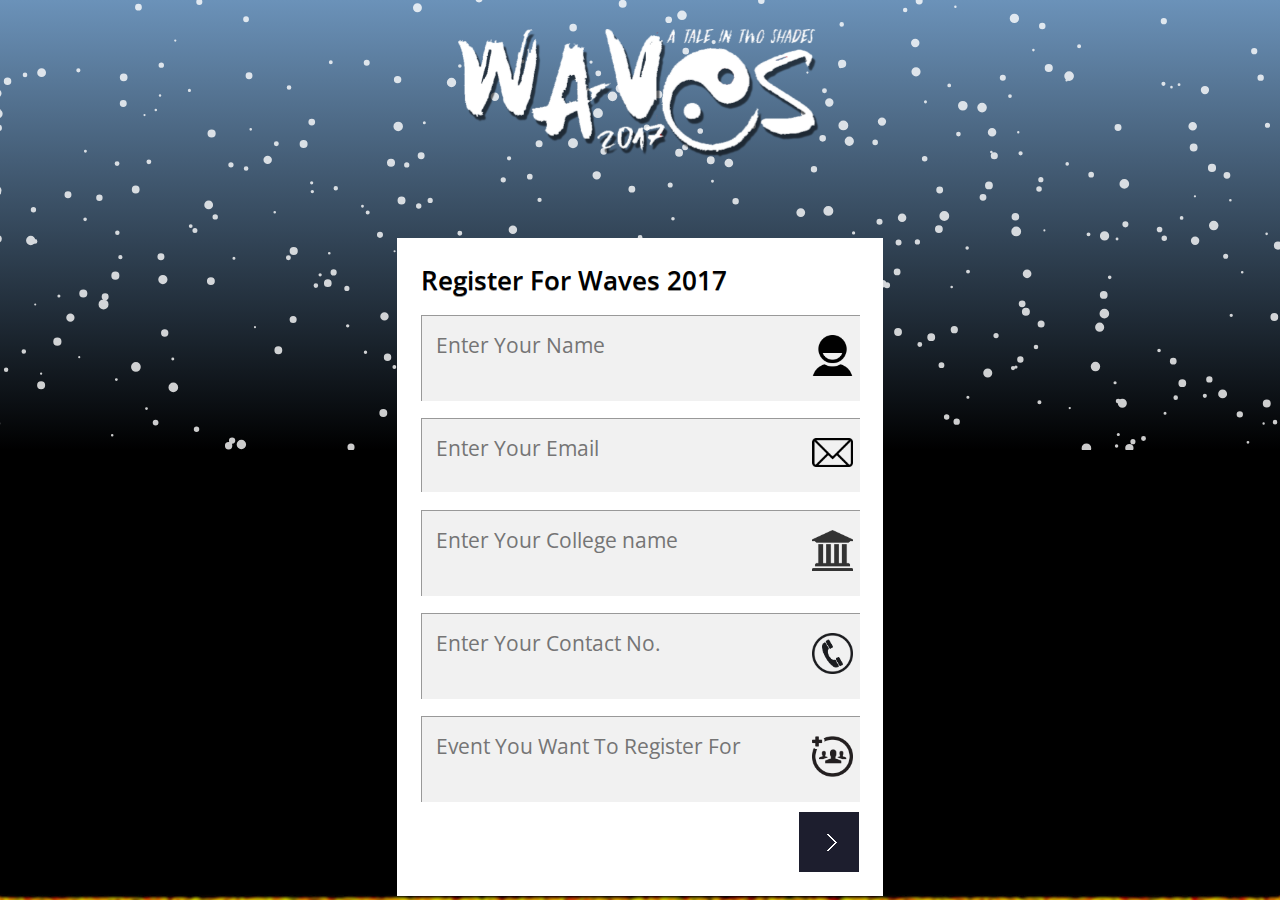
<file: index.html>
<!DOCTYPE HTML>
<html>
<head>

<link href="css/style.css" rel="stylesheet" type="text/css" media="all" />

<link href='http://fonts.googleapis.com/css?family=Open+Sans+Condensed:300' rel='stylesheet' type='text/css'>
<meta http-equiv="Content-Type" content="text/html; charset=utf-8" />
<meta name="viewport" content="width=device-width, initial-scale=1, maximum-scale=1">
<meta http-equiv="Content-Type" content="text/html; charset=utf-8" /> 
<script type="text/javascript" src="js/jquery-1.6.2.min.js"></script>
<script type="text/javascript" src="js/fire-0.62.min.js"></script>
<script type="text/javascript" src="js/snow.js"></script>

    <script>
    <!--
	$(document).ready( function(){
		$('.fire').fire({
			speed:20,
			maxPow:9,
			gravity:0,
			flameWidth:3,
			flameHeight:0,
			plasm:true,
			fireTransparency:0,
			fadingFlameSpeed:8,
			mouseEffect:true
		});	
	});
    -->
    </script>
</head>
<body>
<div class="snow1 col-md-12">
    <canvas id="canvas" style=""></canvas>
</div>
<div class="hehe">
<a href="http://www.bits-waves.org">
<div class="logo1">
<img src="logo/logo.png" style="">
</div>
</a>
<div class="wrap">
<!-- contact-form -->	
<div class="contact-form" id="dialog">
	<div class="logo">
		<h1>Register For Waves 2017</h1>
	</div>	
	
	<div class="clear"></div>
	<!-- form -->
	<form class="contact_form" action="#" method="post" name="contact_form">
    <ul>
        <li>
            <input type="text" class="textbox" placeholder="Enter Your Name" required />
            <label><img src="images/contact.png" alt=""></label>
        </li>
        <li>
            <input type="email" class="textbox1" name="email" placeholder="Enter Your Email" required />
            <span class="form_hint">Enter a valid email</span>
             <label><img src="images/message.png" alt=""></label>
        </li>
         <li>
            <input type="text" class="textbox" placeholder="Enter Your College name" required />
            <label><img src="images/college.png" alt=""></label>
        </li>
         <li>
            <input type="text" class="textbox" placeholder="Enter Your Contact No." required />
            <label><img src="images/Phone.png" alt=""></label>
        </li>
         <li>
            <input type="text" class="textbox" placeholder="Event You Want To Register For" required />
            <label><img src="images/join.png" alt=""></label>
        </li>
      </ul>
            <input type="submit" value="submit" onfocus="this.value = '';" onblur="if (this.value == '') {this.value = 'submit';}">
				
		<div class="clear"></div>	
</form>
</div>
</div>
</div>
<div class="fire"></div>
</body>
</html>
</file>
<file: css/style.css>
/* reset */
html,body,div,span,applet,object,iframe,h1,h2,h3,h4,h5,h6,p,blockquote,pre,a,abbr,acronym,address,big,cite,code,del,dfn,em,img,ins,kbd,q,s,samp,small,strike,strong,sub,sup,tt,var,b,u,i,dl,dt,dd,ol,nav ul,nav li,fieldset,form,label,legend,table,caption,tbody,tfoot,thead,tr,th,td,article,aside,canvas,details,embed,figure,figcaption,footer,header,hgroup,menu,nav,output,ruby,section,summary,time,mark,audio,video{margin:0;padding:0;border:0;font-size:100%;font:inherit;vertical-align:baseline;}
article, aside, details, figcaption, figure,footer, header, hgroup, menu, nav, section {display: block;}
ol,ul{list-style:none;margin:0;padding:0;}
blockquote,q{quotes:none;}
blockquote:before,blockquote:after,q:before,q:after{content:'';content:none;}
table{border-collapse:collapse;border-spacing:0;}
/* start editing from here */
a{text-decoration:none;}
.txt-rt{text-align:right;}/* text align right */
.txt-lt{text-align:left;}/* text align left */
.txt-center{text-align:center;}/* text align center */
.float-rt{float:right;}/* float right */
.float-lt{float:left;}/* float left */
.clear{clear:both;}/* clear float */
.pos-relative{position:relative;}/* Position Relative */
.pos-absolute{position:absolute;}/* Position Absolute */
.vertical-base{	vertical-align:baseline;}/* vertical align baseline */
.vertical-top{	vertical-align:top;}/* vertical align top */
.underline{	padding-bottom:5px;	border-bottom: 1px solid #eee; margin:0 0 20px 0;}/* Add 5px bottom padding and a underline */
nav.vertical ul li{	display:block;}/* vertical menu */
nav.horizontal ul li{	display: inline-block;}/* horizontal menu */
img{max-width:100%;}
/*end reset*/
body{
	font-family: 'Open Sans Condensed', sans-serif;
	font-size:100%;
	background: ;
}
.wrap{
	width: 30%;
	margin: 0 auto;
	position: absolute;
	top: 20%;
	left: 35%;
	z-index: 1000;
}
.hehe{
	width: 100%;
	margin: 0 auto;
}
.contact-form{
	background:#fff;
	padding: 5%;
	margin-top: 12%;
	position: relative;
}

.logo{
	float:left;
}
.logo h1{
	font-size: 1.6em;
	color: #000;
	text-shadow: 0 1px rgba(0, 0, 0, 0.41);
	text-align: left;
	font-weight: 600;
}
.into{
	float:right;
	cursor: pointer;
}
.into a{
	 content: 'x';
}
.contact_form input[type="submit"] {
	border: none;
	text-indent: -9999px;
	outline: none;
	cursor: pointer;
	background: url("../images/arrow.png") no-repeat 8px 5px #1D1E2E;
	width: 60px;
	height: 60px;
	padding: 8px;
	float:right;
	margin-top: 10px;
	-webkit-transition: all 0.5s ease-out;
	-moz-transition: all 0.5s ease-out;
	-ms-transition: all 0.5s ease-out;
	-o-transition: all 0.5s ease-out;
}	
.contact_form input[type="submit"]:hover {
	background: url("../images/arrow.png") no-repeat 8px 5px #88C470;
}

.contact_form h6 span{
	width: 80px;
	height: auto;
	line-height: 0px;
	padding: 20px 0;
	top: 0.9em;
	right: 7.7em;
	margin-left: 0px;
	font-family: 'Open Sans Condensed', sans-serif;
	font-size: 1.3em;
	color: #0F0F0F;
	text-shadow: 0px 1px 0px #FFCD75;
	font-weight: 600;
	text-align: center;
	background: #fcc759; /* Old browsers */
	background: -moz-linear-gradient(top,  #fcc759 0%, #f4ba48 36%, #e0971b 70%, #d78706 100%); /* FF3.6+ */
	background: -webkit-gradient(linear, left top, left bottom, color-stop(0%,#fcc759), color-stop(36%,#f4ba48), color-stop(70%,#e0971b), color-stop(100%,#d78706)); /* Chrome,Safari4+ */
	background: -webkit-linear-gradient(top,  #fcc759 0%,#f4ba48 36%,#e0971b 70%,#d78706 100%); /* Chrome10+,Safari5.1+ */
	background: -o-linear-gradient(top,  #fcc759 0%,#f4ba48 36%,#e0971b 70%,#d78706 100%); /* Opera 11.10+ */
	background: -ms-linear-gradient(top,  #fcc759 0%,#f4ba48 36%,#e0971b 70%,#d78706 100%); /* IE10+ */
	background: linear-gradient(to bottom,  #fcc759 0%,#f4ba48 36%,#e0971b 70%,#d78706 100%); /* W3C */
	text-indent: 0px;
	position: absolute;
	opacity: 0;
	border-radius:5px;
	-webkit-border-radius:5px;
	-moz-border-radius:5px;
	-moz-border-radius:5px;
	box-shadow: 1px 1px 2px rgba(0,0,0,0.1);
	-webkit-transition: all 0.3s ease-in-out;
	-moz-transition: all 0.3s ease-in-out;
	-o-transition: all 0.3s ease-in-out;
	-ms-transition: all 0.3s ease-in-out;
	transition: all 0.3s ease-in-out;
}
.contact_form h6 {
	position:relative;
}
.contact_form h6 span:before{
	content: '';
	position: absolute;
	bottom: 9px;
	left: 79px;
	width: 0;
	height: 0;
	border-bottom: 10px solid transparent;
	border-left: 10px solid #e0971b;
	border-top: 10px solid transparent;
}
.contact_form h6:hover span{
	opacity: 0.9;
	right: 7.7em;
}
.contact_form ul {
    list-style-type:none;
	list-style-position:outside;
	margin:0px;
	padding:0px;
}
.contact_form li{
	position:relative;
} 
.contact_form li:first-child, .contact_form li:last-child {
}

	/* form element visual styles */
	.contact_form li{ 
		float:left;
		outline: none;
		border-top: 1px solid #999;
		border-left: 1px solid #999;
		font-size: 1.2em;
		font-family: 'Open Sans Condensed', sans-serif;
		color: #6F6F6F;
		width: 100%;
		font-weight:600;
		margin-top:4%;
		position: relative;
		background: #F1F1F1;
	}
	.contact_form input {
		float: left;
		font-size: 1.1em;
		font-family: 'Open Sans Condensed', sans-serif;
		padding: 14px;
		width: 78%;
		border: none;
		outline: none;
	}
	.contact_form label {
		float: right;
		padding: 19px 7px;
		background: #f1f1f1;
		width: 9.3%;
		cursor: pointer;
	}
	.contact_form textarea {
		height:120px;
		outline: none;
		border-top: 1px solid #999;
		border-left: 1px solid #999;
		border-bottom: none;
		border-right:none;
		font-size: 1.1em;
		font-family: 'Open Sans Condensed', sans-serif;
		color: #6F6F6F;
		padding: 14px;
		width: 93%;
		margin-top:6%;
		position: relative;
		background:#F1F1F1;
		resize: none;
	}
	.textbox{
		background: #F1F1F1;
	}
	.textbox1{
		background:#F1F1F1;
	}
	.textbox2{
		background:#F1F1F1;
	}
	.contact_form input.textbox1{
		color: #B71B1B;
	}
	.contact_form input.textbox2{
		color: #68B74A;
	}
/* === Form hints === */
.form_hint {
	color: #000;
	text-shadow: 0px 1px 0px #DE5B5B;
	text-align: center;
	background: #d22626;
	background: -moz-linear-gradient(top, #d22626 0%, #c01f1f 36%, #880909 70%, #770303 100%);
	background: -webkit-gradient(linear, left top, left bottom, color-stop(0%,#d22626), color-stop(36%,#c01f1f), color-stop(70%,#880909), color-stop(100%,#770303));
	background: -webkit-linear-gradient(top, #d22626 0%,#c01f1f 36%,#880909 70%,#770303 100%);
	background: -o-linear-gradient(top, #d22626 0%,#c01f1f 36%,#880909 70%,#770303 100%);
	background: -ms-linear-gradient(top, #d22626 0%,#c01f1f 36%,#880909 70%,#770303 100%);
	background: linear-gradient(to bottom, #d22626 0%,#c01f1f 36%,#880909 70%,#770303 100%);
	border-radius: 3px 3px 3px 3px;
	font-size:1.2em;
	margin-left: 8px;
	padding: 6px 23px;
	z-index: 999;
	position: absolute;
	right:-185px;
	bottom: 14px;
	display: none;
}
.form_hint::before {
	content: '';
	position: absolute;
	bottom: 11px;
	left: -9px;
	width: 0;
	height: 0;
	border-bottom: 10px solid transparent;
	border-right: 10px solid #AF1616;
	border-top: 10px solid transparent;
}
.contact_form input:focus + .form_hint {display: inline;}
.contact_form input:required:valid + .form_hint {color: #000;
	text-shadow: 0px 1px 0px #DE5B5B;background: #d22626;
	background: -moz-linear-gradient(top, #d22626 0%, #c01f1f 36%, #880909 70%, #770303 100%);
	background: -webkit-gradient(linear, left top, left bottom, color-stop(0%,#d22626), color-stop(36%,#c01f1f), color-stop(70%,#880909), color-stop(100%,#770303));
	background: -webkit-linear-gradient(top, #d22626 0%,#c01f1f 36%,#880909 70%,#770303 100%);
	background: -o-linear-gradient(top, #d22626 0%,#c01f1f 36%,#880909 70%,#770303 100%);
	background: -ms-linear-gradient(top, #d22626 0%,#c01f1f 36%,#880909 70%,#770303 100%);
	background: linear-gradient(to bottom, #d22626 0%,#c01f1f 36%,#880909 70%,#770303 100%);}
.contact_form input:required:valid + .form_hint::before {color:#28921f;}
.form_hint1 {
	color: #000;
	text-shadow: 0px 1px 0px #85D556;
	text-align: center;
	background: #95c97f; /* Old browsers */
	background: -moz-linear-gradient(top,  #95c97f 0%, #76c156 35%, #519e31 68%, #387f1a 100%); /* FF3.6+ */
	background: -webkit-gradient(linear, left top, left bottom, color-stop(0%,#95c97f), color-stop(35%,#76c156), color-stop(68%,#519e31), color-stop(100%,#387f1a)); /* Chrome,Safari4+ */
	background: -webkit-linear-gradient(top,  #95c97f 0%,#76c156 35%,#519e31 68%,#387f1a 100%); /* Chrome10+,Safari5.1+ */
	background: -o-linear-gradient(top,  #95c97f 0%,#76c156 35%,#519e31 68%,#387f1a 100%); /* Opera 11.10+ */
	background: -ms-linear-gradient(top,  #95c97f 0%,#76c156 35%,#519e31 68%,#387f1a 100%); /* IE10+ */
	background: linear-gradient(top bottom,  #95c97f 0%,#76c156 35%,#519e31 68%,#387f1a 100%); /* W3C */
	border-radius: 3px 3px 3px 3px;
	font-size:1.2em;
	margin-left: 8px;
	padding: 6px 23px;
	z-index: 999;
	position: absolute;
	right:-207px;
	bottom: 12px;
	display: none;
}
.form_hint1::before {
	content: '';
	position: absolute;
	bottom: 13px;
	left: -9px;
	width: 0;
	height: 0;
	border-bottom: 10px solid transparent;
	border-right: 10px solid #5CB337;
	border-top: 10px solid transparent;
}
.contact_form input:focus + .form_hint1 {display: inline;}
.contact_form input:required:valid + .form_hint1 {background: #28921f;}
.contact_form input:required:valid + .form_hint1::before {color:#28921f;}	
.footer p{
	font-family: 'Open Sans Condensed', sans-serif;
	color:#fff;
	display: block;
	font-size: 1.1em;
	font-weight: 400;
	text-align:center;
	padding-top:2em;
}
.footer p a{
	color:#68B74A;
}
.footer p a:hover{
	color:#fff;
}

/*-----start-responsive-design------*/
@media only screen and (max-width: 1440px){
	.wrap{
		width:34%;
		left: 33%;
	}
	
}
@media only screen and (max-width: 1366px){
	.wrap{
		width:36%;
		left: 32%;
	}
	
}
@media only screen and (max-width: 1280px){
	.wrap{
		width:38%;
		left: 31%;
	}
	.contact_form input {
		width: 77%;
	}
}
@media only screen and (max-width: 1024px){
	.wrap{
		width:44%;
		left: 28%;
	}
	.contact_form input {
		width: 77%;

	}
	.form_hint1 {
		right: -247px;
	}
	.form_hint {
		right: -185px;
	}
}
@media only screen and (max-width: 800px){
	.wrap{
		width:46%;
		left: 27%;
	}
	.contact_form input {
		width: 73%;
		font-size: 1em;
	}
	.form_hint1 {
		right: -220px;
	}
	.form_hint {
		right: -192px;
	}
}
@media only screen and (max-width: 640px){
	.wrap{
		width:56%;
		left: 22%;
	}
	.contact_form input {
		width: 70%;
		font-size: 1em;
	}
	.contact-form {
		padding: 7% 8%;
	}
	.form_hint {	
		bottom: 20px;
		font-size: 0.8em;
		padding: 5px 7px;
		right: -119px;
	}
	.form_hint::before {
		bottom: 5px;
	}
	.form_hint1 {	
		bottom:20px;
		font-size: 0.8em;
		padding: 5px 7px;
		right: -155px;
	}
	.form_hint1::before {
		bottom: 5px;
	}
	.contact_form textarea {
		width: 89.3%;
	}	
	.contact_form h6 span {
		padding: 14px 0;
		font-size: 0.8em;
		width: 36px;
		top: 2.1em;
		right: 11em;
	}
	.contact_form h6 span:before {
		bottom: 7px;
		left: 35px;
		border-bottom: 7px solid transparent;
		border-top: 7px solid transparent;
	}
	.contact_form h6:hover span{
		right: 11em;
	}
}
@media only screen and (max-width: 480px){
	.wrap{
		width:70%;
		left: 15%;
	}
	.contact_form input {
		width: 69%;
	}
	.form_hint {
		right: -175px;
	}
	.form_hint1 {
		right: -237px;
	}
	.contact-form {
		padding: 3% 8%;
	}
	.form_hint {	
		bottom: 20px;
		font-size: 0.8em;
		padding: 5px 7px;
		right: -122px;
	}
	.form_hint::before {
		bottom: 5px;
	}
	.form_hint1 {	
		bottom:20px;
		font-size: 0.8em;
		padding: 5px 7px;
		right: -158px;
	}
	.form_hint1::before {
		bottom: 5px;
	}
	.contact_form textarea {
		width: 89.3%;
	}	
	.contact_form h6 span {
		padding: 14px 0;
		font-size: 0.8em;
		width: 36px;
		top: 2.1em;
		right: 11em;
	}
	.contact_form h6 span:before {
		bottom: 7px;
		left: 35px;
		border-bottom: 7px solid transparent;
		border-top: 7px solid transparent;
	}
	.contact_form h6:hover span{
		right: 11em;
	}
}
@media only screen and (max-width: 320px){
	.wrap{
		width:96%;
		left: 2%;
	}
	.contact_form {
		padding-top: 0%;
	}
	.contact-form {
		padding: 3% 7%;
	}
	.contact_form input{
		font-size: 0.8em;
		padding: 10px ;
		width: 71%;
	}
	.contact_form li {
		height: 42px;
	}
	.contact_form label {
		padding: 7px 7px;
	}
	.contact_form textarea {
		font-size: 0.8em;
		padding: 10px;
		height: 90px;
		width: 92%;
	}
	.contact_form h6 span {
		padding: 14px 0;
		font-size: 0.8em;
		width: 36px;
		top: 1.8em;
		right: 11em;
	}
	.contact_form h6 span:before {
		bottom: 7px;
		left: 35px;
		border-bottom: 7px solid transparent;
		border-top: 7px solid transparent;
	}
	.contact_form h6:hover span{
		right: 11em;
	}
	.contact_form input[type="reset"] {
		background: url("../images/clear.png") no-repeat 0px 0px #1D1E2E;
		width: 50px;
		height: 50px;
	}
	.contact_form input[type="reset"]:hover {
		background: url("../images/clear.png") no-repeat 0px 0px #88C470;
	}	
	.contact_form input[type="submit"] {
		background: url("../images/arrow.png") no-repeat 0px 0px #1D1E2E;
		width: 50px;
		height: 50px;
	}	
	.contact_form input[type="submit"]:hover {
		background: url("../images/arrow.png") no-repeat 0px 0px #88C470;
	}	
	.form_hint {	
		bottom:10px;
		font-size: 0.8em;
		padding: 5px 7px;
		right: -124px;
	}
	.form_hint::before {
		bottom: 5px;
	}
	.form_hint1 {	
		bottom:10px;
		font-size: 0.8em;
		padding: 5px 7px;
		right: -160px;
	}
	.form_hint1::before {
		bottom: 5px;
	}		
}
.snow1 {
  /*You can use any kind of background here.*/
  background: #6b92b9;
  background: -webkit-linear-gradient(#6b92b9, #000000);
  background: -moz-linear-gradient(#6b92b9, #000000);
  background: -linear-gradient(#6b92b9, #000000);
}
canvas {
  display: block;
}
.canvas{
  height: 400px;
  width: 100%;
  overflow: scroll;
  z-index: 2
}
.logo1 img{
  position: absolute;
  left: 35%;
  top:21px;
  width: 30%;
  right: 35%;
}

.fire {
  width: 100%;
  height:300px;
  z-index: 1;
  position: fixed;  
  bottom: 0;
}
.designer {
  position: fixed;
  z-index: 10000;
  bottom: 0;
  margin: 0 auto;
  color: white;
  width: 800px;
  left: 40%;
  
}
.designer a{
  color: white;
}
@media only screen and (max-width: 600px){
.registration-form {
  width: 80%;
}
.registration-form header h1 {
  font-size: 20px;
}
.registration-form form input {
  font-size: 80%
}
.logo1 img{
  width:60%;
  left: 20%;
  right: 20%;
}
.designer {
  left:16%;
}
}
body{
	background-color: black; 
}
</file>
